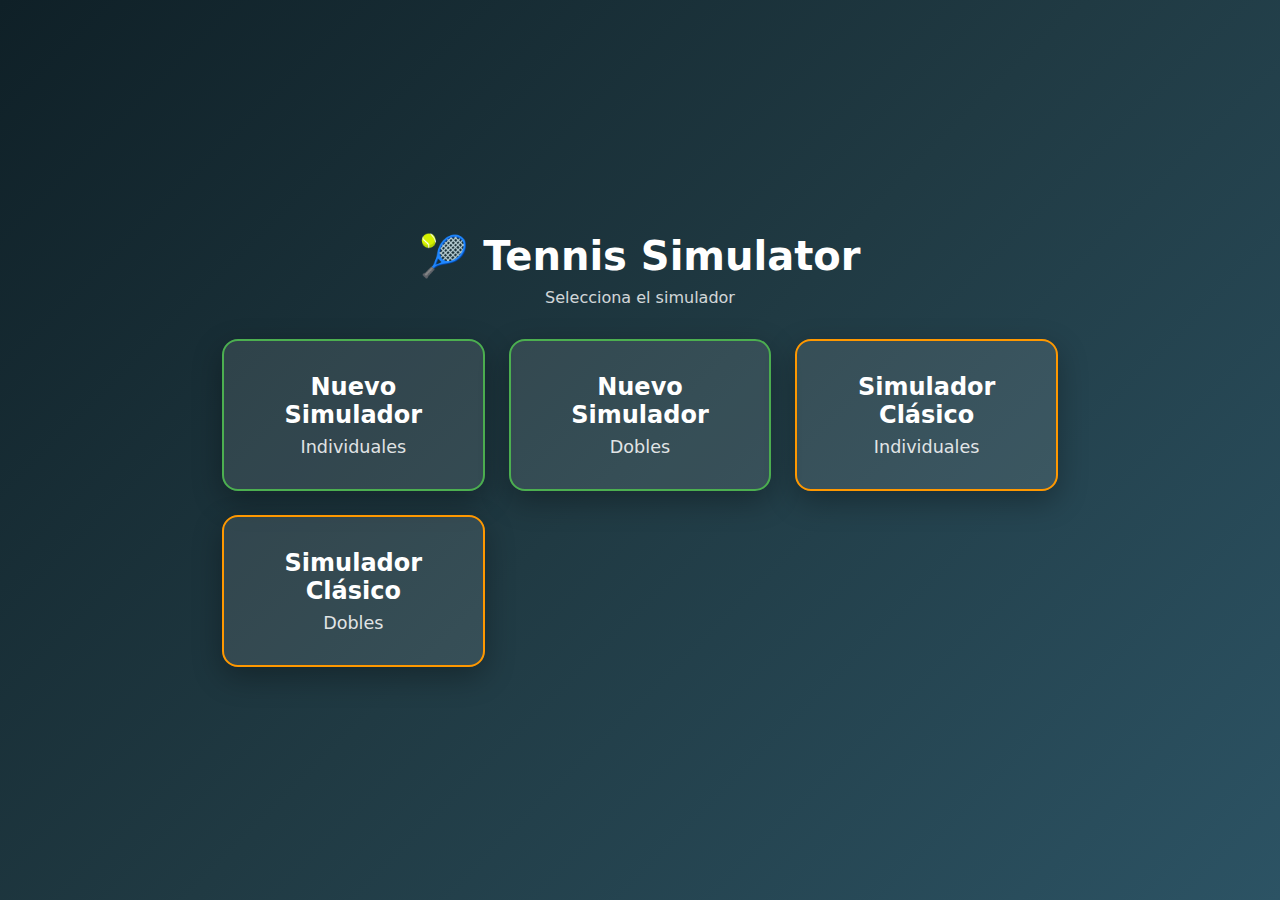
<file: index.html>
<!DOCTYPE html>
<html lang="es">
<head>
  <meta charset="UTF-8" />
  <meta name="viewport" content="width=device-width, initial-scale=1.0" />
  <title>Tennis Simulator</title>
  <link rel="stylesheet" href="css/main.css" />
</head>
<body>

  <main class="container">
    <h1>🎾 Tennis Simulator</h1>
    <p class="subtitle">Selecciona el simulador</p>

    <div class="grid">
      <a href="newindexI.html" class="card new">
        <h2>Nuevo Simulador</h2>
        <p>Individuales</p>
      </a>

      <a href="newindexD.html" class="card new">
        <h2>Nuevo Simulador</h2>
        <p>Dobles</p>
      </a>

      <a href="indexI.html" class="card old">
        <h2>Simulador Clásico</h2>
        <p>Individuales</p>
      </a>

      <a href="indexD.html" class="card old">
        <h2>Simulador Clásico</h2>
        <p>Dobles</p>
      </a>
    </div>
  </main>

</body>
</html>
</file>
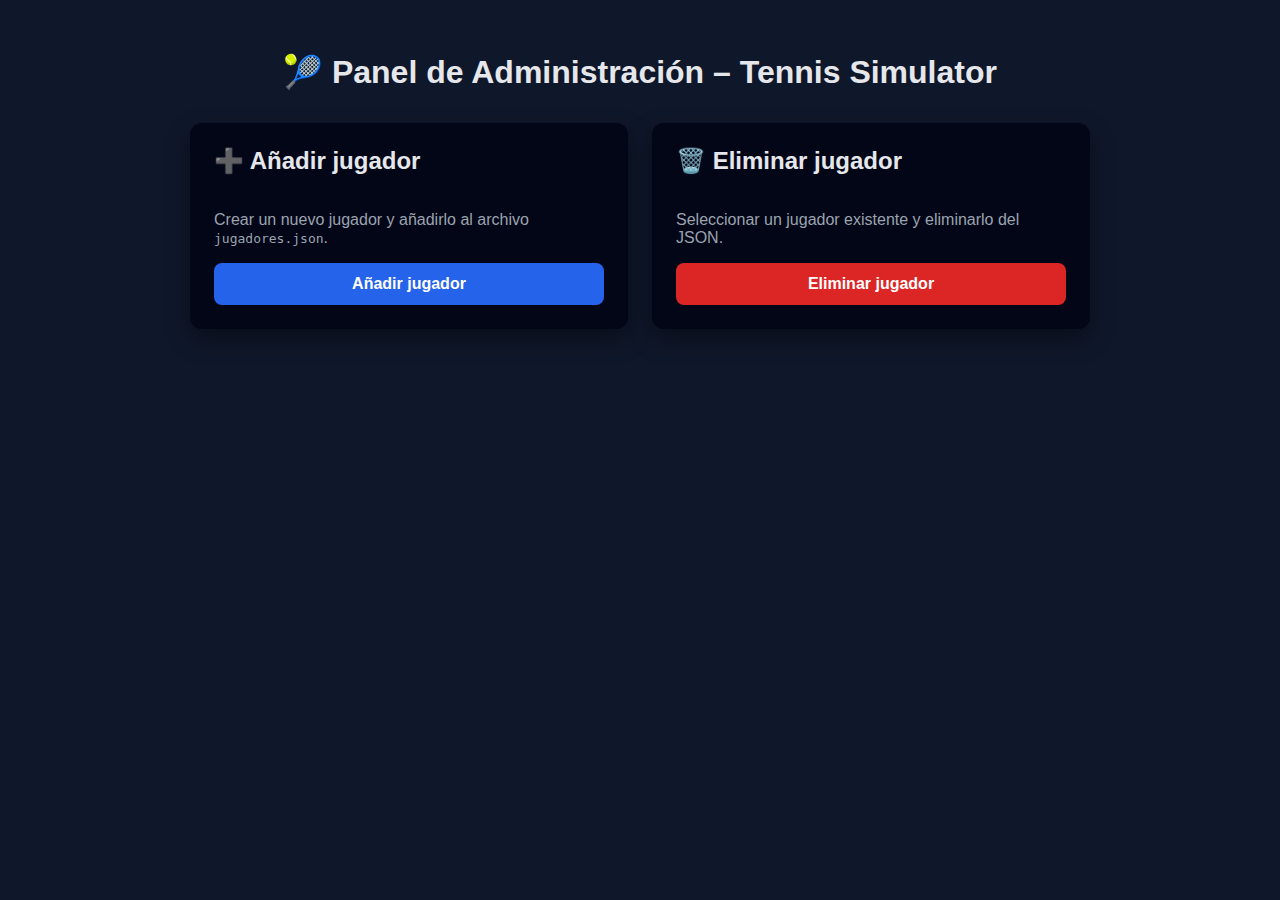
<file: admin_tnssim/index.html>
<!DOCTYPE html>
<html lang="es">
<head>
  <meta charset="UTF-8" />
  <meta name="viewport" content="width=device-width, initial-scale=1.0" />
  <title>Panel Admin – Tennis Sim</title>
  <style>
    body {
      font-family: Arial, Helvetica, sans-serif;
      background: #0f172a;
      color: #e5e7eb;
      margin: 0;
      padding: 0;
    }
    .container {
      max-width: 900px;
      margin: auto;
      padding: 2rem;
    }
    h1 {
      text-align: center;
      margin-bottom: 2rem;
    }
    .admin-grid {
      display: grid;
      grid-template-columns: repeat(auto-fit, minmax(250px, 1fr));
      gap: 1.5rem;
    }
    .card {
      background: #020617;
      border-radius: 12px;
      padding: 1.5rem;
      box-shadow: 0 10px 25px rgba(0,0,0,.4);
      display: flex;
      flex-direction: column;
      justify-content: space-between;
    }
    .card h2 {
      margin-top: 0;
    }
    .card p {
      flex: 1;
      color: #9ca3af;
    }
    .card a {
      text-decoration: none;
      background: #2563eb;
      color: white;
      padding: 0.75rem;
      border-radius: 8px;
      text-align: center;
      font-weight: bold;
    }
    .card a.danger {
      background: #dc2626;
    }
  </style>
</head>
<body>
  <div class="container">
    <h1>🎾 Panel de Administración – Tennis Simulator</h1>

    <div class="admin-grid">
      <div class="card">
        <h2>➕ Añadir jugador</h2>
        <p>Crear un nuevo jugador y añadirlo al archivo <code>jugadores.json</code>.</p>
        <a href="admin_add.html">Añadir jugador</a>
      </div>

      <div class="card">
        <h2>🗑️ Eliminar jugador</h2>
        <p>Seleccionar un jugador existente y eliminarlo del JSON.</p>
        <a href="admin_delete.html" class="danger">Eliminar jugador</a>
      </div>
    </div>
  </div>
</body>
</html>
</file>
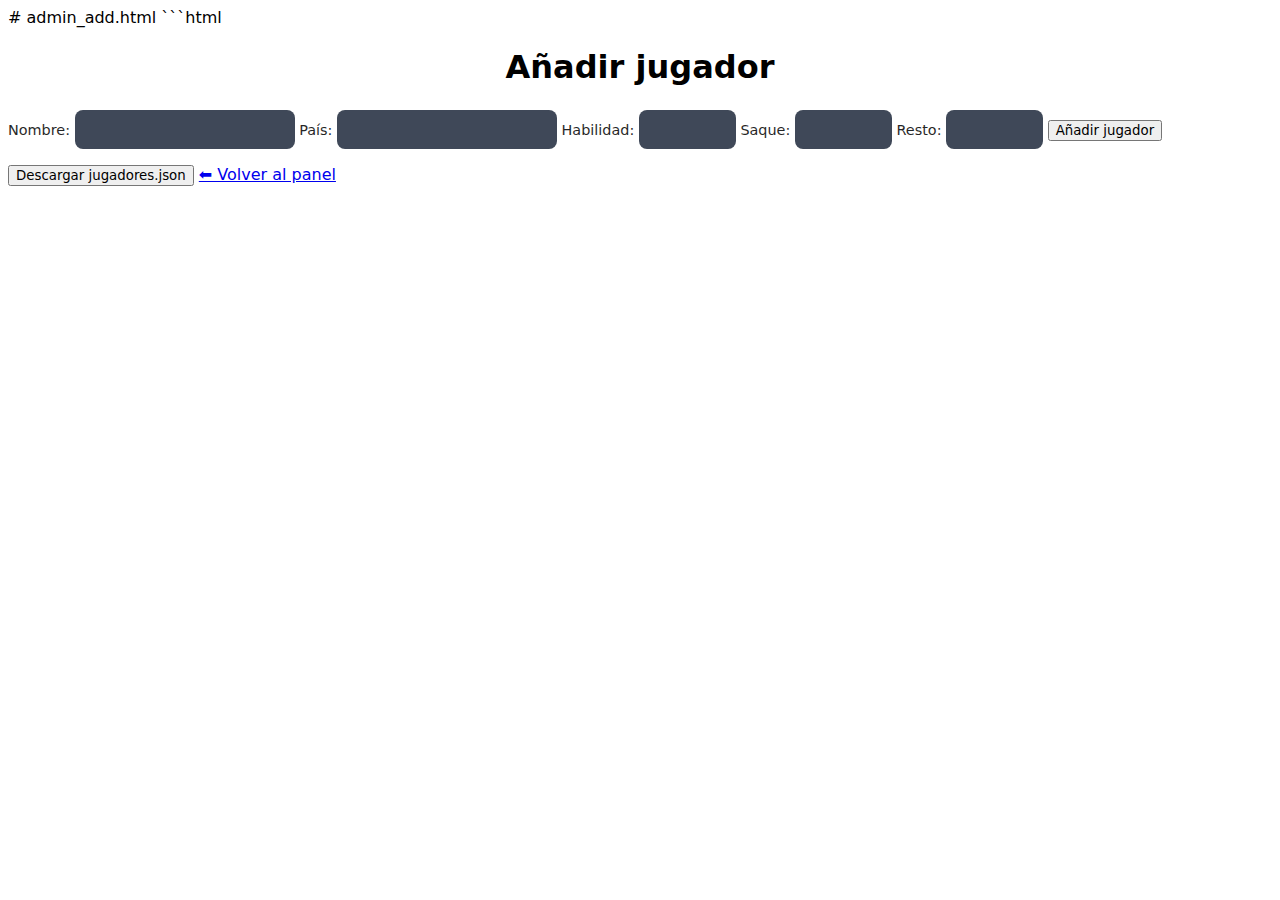
<file: admin_tnssim/admin_add.html>
# admin_add.html

```html
<!DOCTYPE html>
<html lang="es">
<head>
  <meta charset="UTF-8" />
  <title>TNSSIM · Añadir jugador</title>
  <link rel="stylesheet" href="admin.css" />
</head>
<body>
  <main class="admin-container">
    <h1>Añadir jugador</h1>

    <form id="addPlayerForm" class="admin-form">
      <label>
        Nombre:
        <input type="text" id="nombre" required />
      </label>

      <label>
        País:
        <input type="text" id="pais" required />
      </label>

      <label>
        Habilidad:
        <input type="number" id="skill" min="1" max="100" required />
      </label>

      <label>
        Saque:
        <input type="number" id="saque" min="1" max="100" required />
      </label>

      <label>
        Resto:
        <input type="number" id="resto" min="1" max="100" required />
      </label>

      <button type="submit">Añadir jugador</button>
    </form>

    <section class="admin-actions">
      <button id="downloadJson">Descargar jugadores.json</button>
      <a href="admin.html">⬅ Volver al panel</a>
    </section>

    <pre id="debug"></pre>
  </main>

  <script src="admin.js"></script>
</body>
</html>
</file>
<file: css/main.css>
* {
  box-sizing: border-box;
  margin: 0;
  padding: 0;
  font-family: system-ui, -apple-system, BlinkMacSystemFont, sans-serif;
}

body {
  min-height: 100vh;
  background: linear-gradient(135deg, #0f2027, #203a43, #2c5364);
  color: #fff;
  display: flex;
  justify-content: center;
  align-items: center;
}

.container {
  max-width: 900px;
  width: 100%;
  padding: 2rem;
  text-align: center;
}

h1 {
  font-size: 2.5rem;
  margin-bottom: 0.5rem;
}

.subtitle {
  opacity: 0.8;
  margin-bottom: 2rem;
}

.grid {
  display: grid;
  grid-template-columns: repeat(auto-fit, minmax(220px, 1fr));
  gap: 1.5rem;
}

.card {
  background: rgba(255, 255, 255, 0.1);
  border-radius: 16px;
  padding: 2rem;
  text-decoration: none;
  color: #fff;
  transition: transform 0.2s ease, box-shadow 0.2s ease;
  box-shadow: 0 10px 30px rgba(0, 0, 0, 0.3);
}

.card:hover {
  transform: translateY(-6px);
  box-shadow: 0 20px 40px rgba(0, 0, 0, 0.5);
}

.card h2 {
  margin-bottom: 0.5rem;
}

.card p {
  font-size: 1.1rem;
  opacity: 0.85;
}

/* Diferenciar nuevo / viejo */
.card.new {
  border: 2px solid #4caf50;
}

.card.old {
  border: 2px solid #ff9800;
}
</file>
<file: admin_tnssim/admin.css>
* {
  box-sizing: border-box;
  font-family: system-ui, sans-serif;
}

.admin-body {
  background: radial-gradient(circle at top, #0f172a, #020617);
  min-height: 100vh;
  display: flex;
  justify-content: center;
  align-items: center;
  color: #e5e7eb;
}

.admin-card {
  background: #020617;
  border-radius: 16px;
  padding: 32px;
  width: 100%;
  max-width: 520px;
  box-shadow: 0 0 40px rgba(0, 0, 0, 0.6);
}

h1 {
  margin-bottom: 24px;
  text-align: center;
}

h2 {
  margin: 24px 0 12px;
}

.form-group {
  display: flex;
  flex-direction: column;
  margin-bottom: 16px;
}

label {
  font-size: 0.9rem;
  margin-bottom: 6px;
  opacity: 0.85;
}

input,
select {
  background: #1e293b;
  border: none;
  border-radius: 8px;
  padding: 10px;
  color: #e5e7eb;
  font-size: 1rem;
}

.stats-grid-2 {
  display: grid;
  grid-template-columns: repeat(2, 1fr);
  gap: 14px 18px;
}

.stat {
  display: flex;
  flex-direction: column;
}

.stat label {
  font-size: 0.85rem;
  margin-bottom: 4px;
  opacity: 0.85;
}

.stat input {
  background: #1e293b;
  border: none;
  border-radius: 8px;
  padding: 10px;
  color: #e5e7eb;
  font-size: 1rem;
}
</file>
